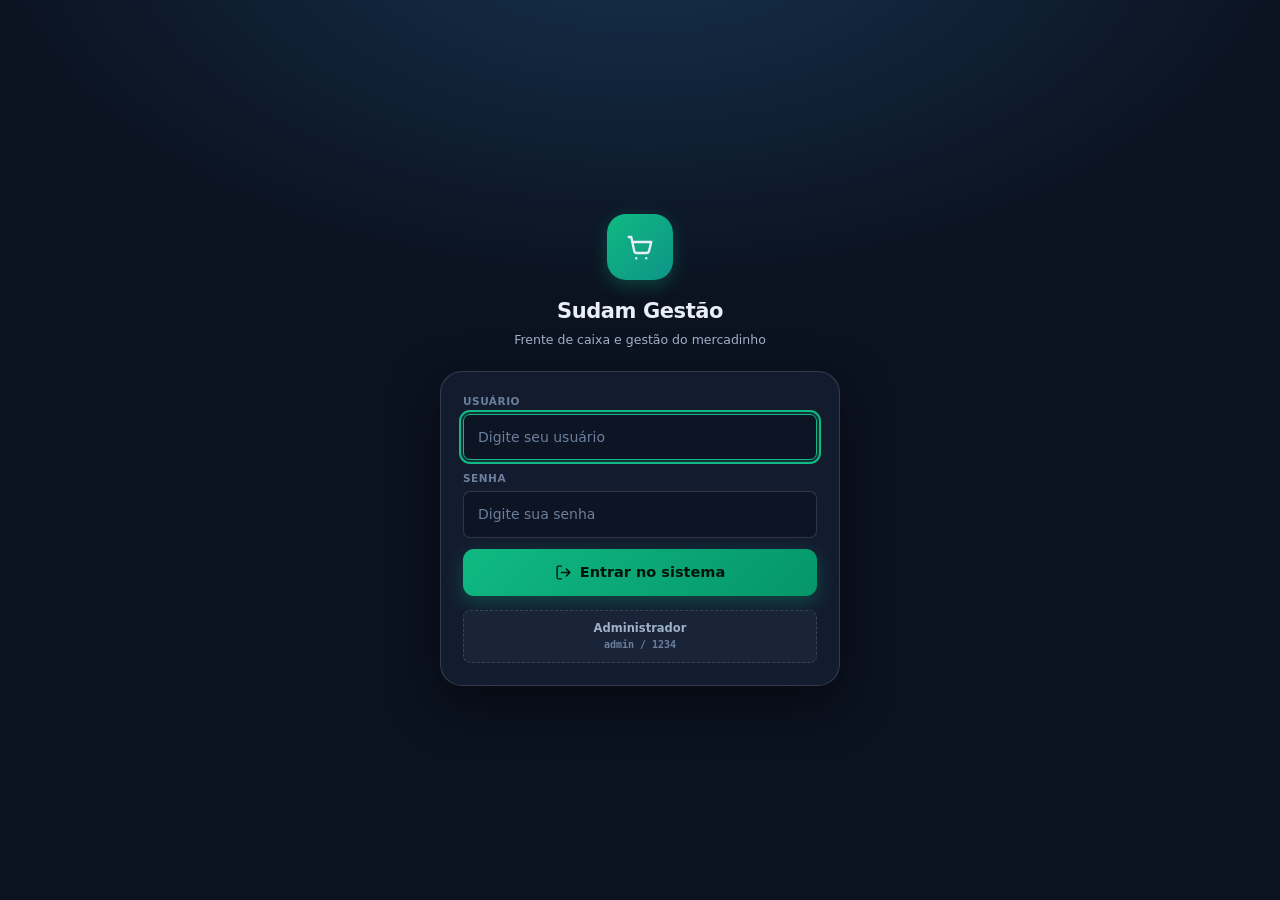
<file: index.html>
<!doctype html>
<html lang="pt-BR" data-theme="dark">
<head>
<meta charset="utf-8">
<meta name="viewport" content="width=device-width, initial-scale=1, viewport-fit=cover">
<meta name="theme-color" content="#0b1220">
<meta name="description" content="Sudam Gestão — sistema de frente de caixa e gestão para mercadinho. PDV, estoque, crediário, financeiro e relatórios.">
<title>Sudam Gestão · PDV</title>

<!-- Precisa ser o PRIMEIRO script da pagina: e o boot.js que fica ouvindo os
     erros dos scripts seguintes. Ele nasceu dentro deste arquivo e foi movido
     para js/boot.js porque a politica de seguranca do servidor manda
     `script-src 'self'`, sem 'unsafe-inline': um <script> escrito aqui dentro
     e bloqueado pelo navegador. Ver o comentario no topo de js/boot.js. -->
<script src="js/boot.js"></script>
<link rel="stylesheet" href="css/app.css">
<link rel="stylesheet" href="css/vertice.css">
<link rel="icon" href="data:image/svg+xml,%3Csvg xmlns='http://www.w3.org/2000/svg' viewBox='0 0 100 100'%3E%3Crect width='100' height='100' rx='22' fill='%2310b981'/%3E%3Ctext y='74' x='50' text-anchor='middle' font-size='58'%3E%F0%9F%9B%92%3C/text%3E%3C/svg%3E">
</head>
<body>

<!-- tela de login (preenchida por app.js). Nasce escondida: o overlay é opaco e
     cobre a tela toda, então o padrão tem que ser "fora da frente". app.js
     remove o .hidden via showLogin() quando não há sessão salva. -->
<div id="authScreen" class="auth hidden"></div>

<!-- shell do sistema (preenchido por app.js) -->
<div id="app" class="app"></div>

<input type="file" id="importFile" accept=".json,application/json" style="display:none">

<!-- dependências -->
<script src="js/api.js"></script>
<script src="js/store.js"></script>
<script src="js/qr.js"></script>
<script src="js/ui.js"></script>
<script src="js/pdv.js"></script>
<script src="js/app.js"></script>

</body>
</html>
</file>
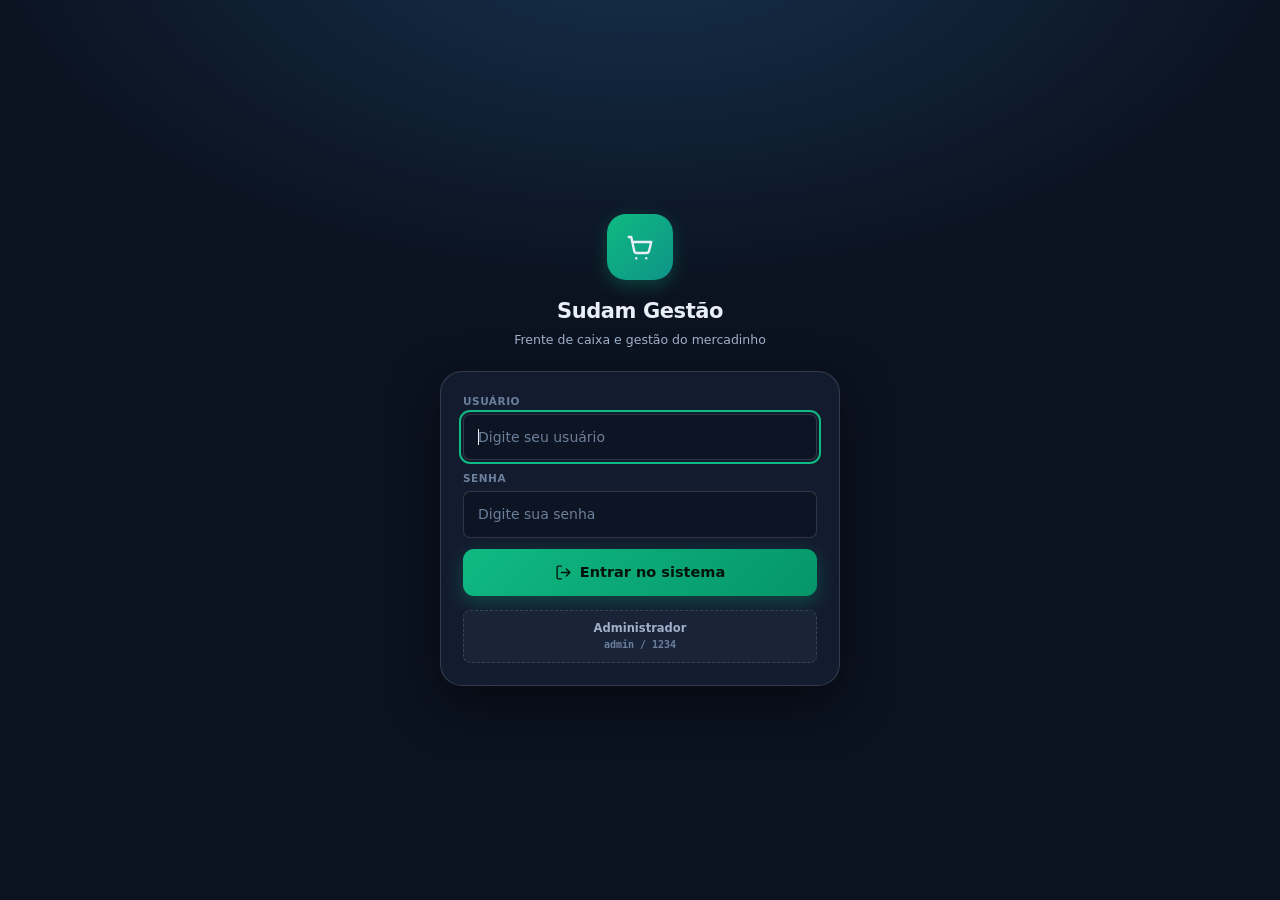
<file: clientes.html>
<!doctype html><html lang="pt-BR"><head><meta charset="utf-8"><meta name="viewport" content="width=device-width,initial-scale=1"><meta http-equiv="refresh" content="0;url=index.html#customers"><title>Sudam Gestao</title></head><body><p>Redirecionando para o <a href="index.html#customers">sistema integrado</a>...</p></body></html>
</file>
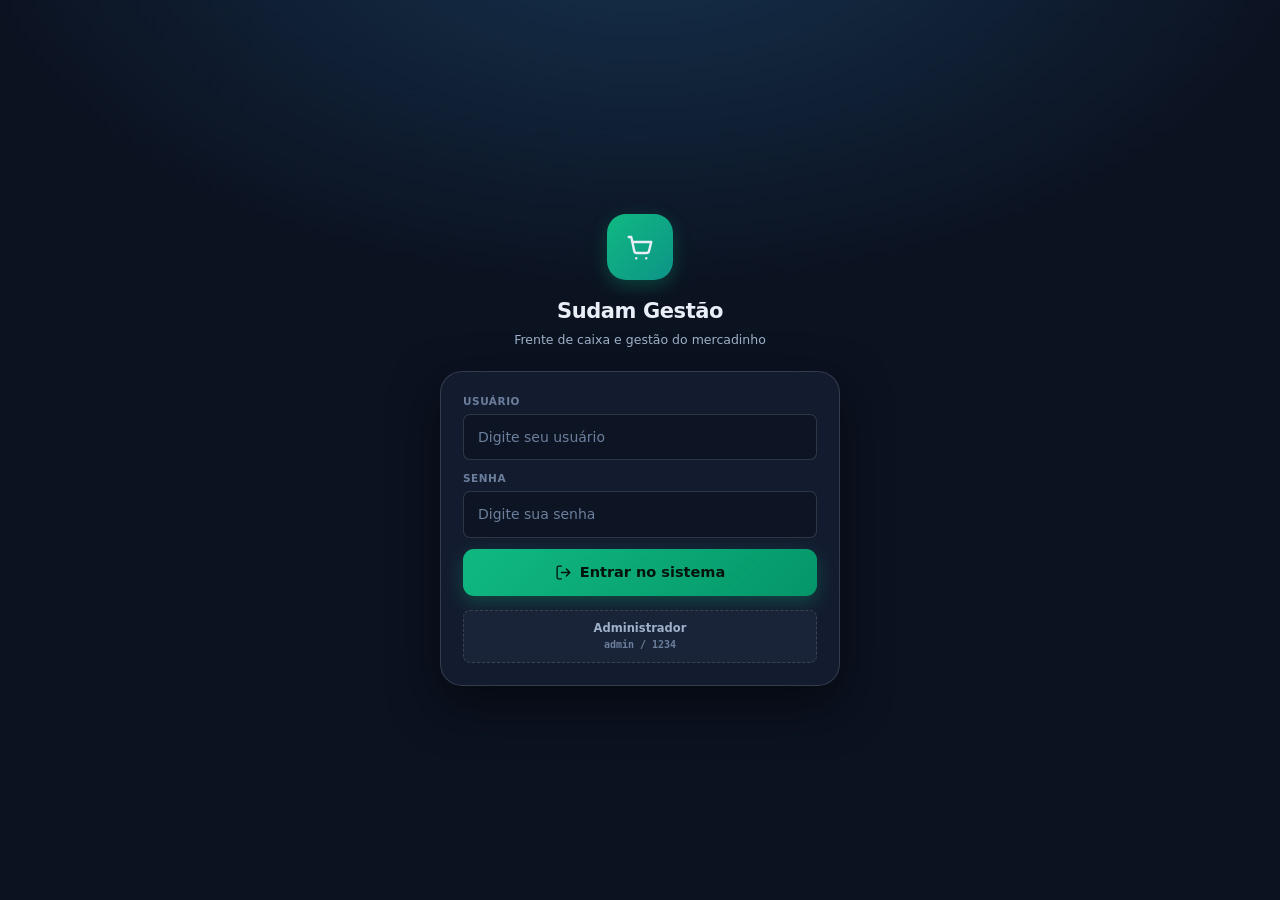
<file: pdv.html>
<!doctype html><html lang="pt-BR"><head><meta charset="utf-8"><meta name="viewport" content="width=device-width,initial-scale=1"><meta http-equiv="refresh" content="0;url=index.html#pdv"><title>Sudam Gestao</title></head><body><p>Redirecionando para o <a href="index.html#pdv">sistema integrado</a>...</p></body></html>
</file>
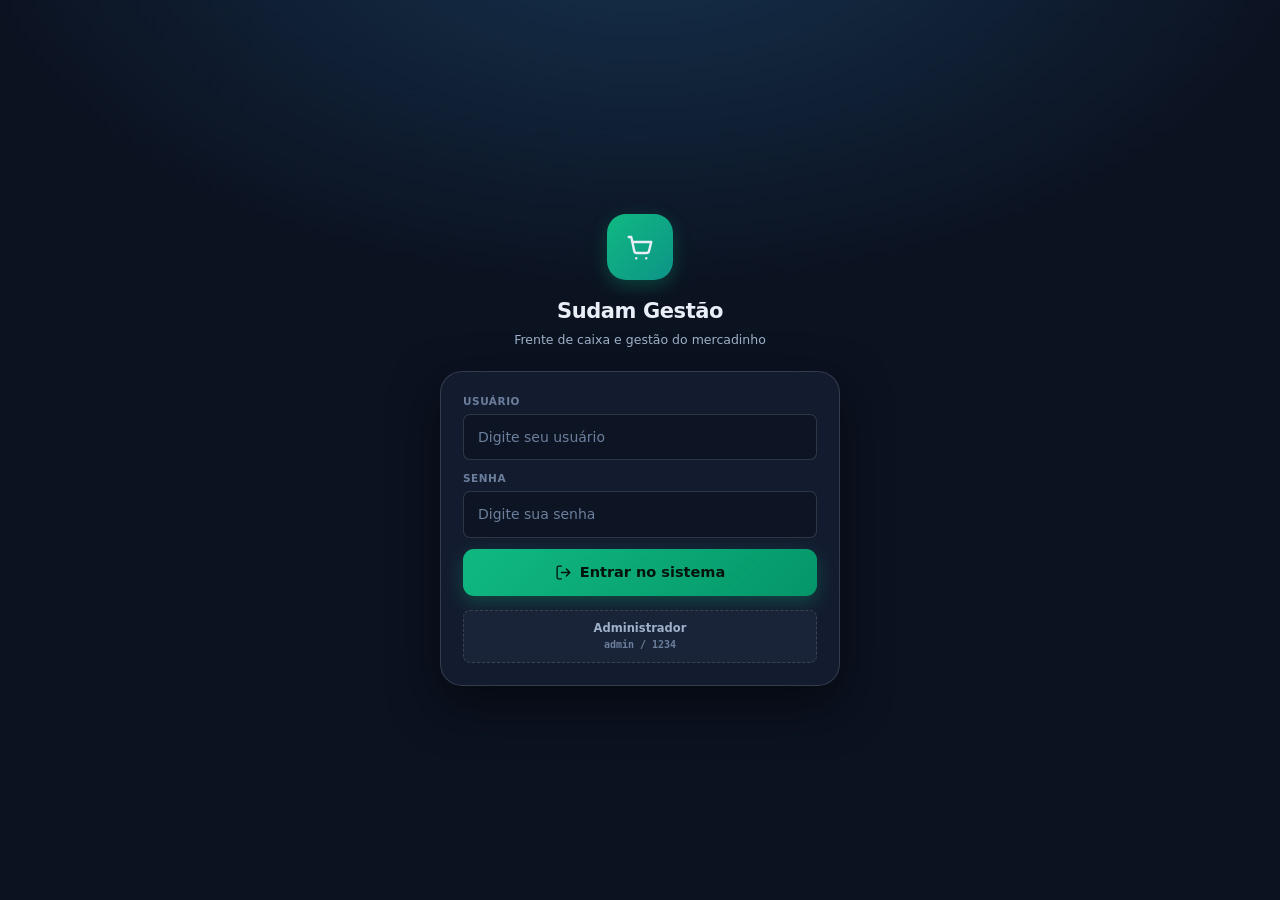
<file: relatorios.html>
<!doctype html><html lang="pt-BR"><head><meta charset="utf-8"><meta name="viewport" content="width=device-width,initial-scale=1"><meta http-equiv="refresh" content="0;url=index.html#reports"><title>Sudam Gestao</title></head><body><p>Redirecionando para o <a href="index.html#reports">sistema integrado</a>...</p></body></html>
</file>
<file: css/app.css>
/* ==========================================================================
   Sudam Gestão · PDV Pro — Design System
   Temas: dark (padrão) + light. Tokens em :root, tema claro via [data-theme].
   ========================================================================== */

/* ---------- 1. TOKENS ---------- */
:root {
  --bg:        #0b1220;
  --bg-2:      #0f1728;
  --surface:   #131c2f;
  --surface-2: #1a2438;
  --surface-3: #222d44;
  --input:     #0d1524;
  --line:      rgba(255,255,255,.08);
  --line-2:    rgba(255,255,255,.14);

  --text:      #e9eef7;
  --text-2:    #9fb0c9;
  --text-3:    #6b7f9c;

  --accent:    #10b981;
  --accent-2:  #059669;
  --accent-3:  #34d399;
  --accent-ink:#04140d;

  --blue:      #3b82f6;
  --purple:    #a855f7;
  --amber:     #f59e0b;
  --orange:    #fb923c;
  --red:       #ef4444;
  --rose:      #f43f5e;
  --teal:      #14b8a6;
  --cyan:      #06b6d4;

  --nav:       #0f1a2e;
  --nav-2:     #16243c;
  --nav-text:  #b8c6da;
  --nav-active:#1e3352;

  --ok-bg:     rgba(16,185,129,.14);
  --warn-bg:   rgba(245,158,11,.14);
  --err-bg:    rgba(239,68,68,.14);
  --info-bg:   rgba(59,130,246,.14);
  --purple-bg: rgba(168,85,247,.14);
  --teal-bg:   rgba(20,184,166,.14);

  --r-sm: 7px; --r: 11px; --r-lg: 16px; --r-xl: 22px;
  --sh-1: 0 1px 2px rgba(0,0,0,.3);
  --sh-2: 0 6px 20px rgba(0,0,0,.35);
  --sh-3: 0 18px 48px rgba(0,0,0,.5);
  --sh-accent: 0 6px 18px rgba(16,185,129,.28);

  --rail: 68px;
  --font: "Inter", "Segoe UI", system-ui, -apple-system, sans-serif;
  --mono: "JetBrains Mono", "Cascadia Code", Consolas, monospace;
  color-scheme: dark;
}

/* Tema claro em branco gelo: as superfícies não usam #fff puro. O branco
   absoluto estourava a tela e, sobre ele, as linhas de contorno (--line a
   10%) praticamente sumiam. Agora as superfícies são um branco levemente
   azulado e as bordas têm opacidade suficiente para desenhar as caixas. */
[data-theme="light"] {
  --bg:        #e3eaf3;
  --bg-2:      #dae3ee;
  --surface:   #f0f5fb;
  --surface-2: #e8eff7;
  --surface-3: #dee7f2;
  --input:     #f6fafe;
  --line:      rgba(15,32,58,.17);
  --line-2:    rgba(15,32,58,.31);

  --text:      #10192b;
  --text-2:    #566076;
  --text-3:    #8492a8;

  --accent-ink:#ffffff;

  --nav:       #101d33;
  --nav-2:     #17273f;
  --nav-text:  #b3c1d6;
  --nav-active:#223a5e;

  --ok-bg:     rgba(16,185,129,.12);
  --warn-bg:   rgba(245,158,11,.14);
  --err-bg:    rgba(239,68,68,.10);
  --info-bg:   rgba(59,130,246,.10);
  --purple-bg: rgba(168,85,247,.10);
  --teal-bg:   rgba(20,184,166,.10);

  --sh-1: 0 1px 2px rgba(16,32,58,.07);
  --sh-2: 0 6px 20px rgba(16,32,58,.09);
  --sh-3: 0 18px 48px rgba(16,32,58,.16);
  --sh-accent: 0 6px 18px rgba(5,150,105,.26);
  color-scheme: light;
}

/* ---------- 2. RESET / BASE ---------- */
* { box-sizing: border-box; }
html, body { height: 100%; }
body {
  margin: 0;
  overflow: hidden;
  background: var(--bg);
  color: var(--text);
  font: 14px/1.45 var(--font);
  -webkit-font-smoothing: antialiased;
  transition: background .18s, color .18s;
}
button, input, select, textarea { font: inherit; color: inherit; }
button { cursor: pointer; border: 0; background: none; }
input, select, textarea { outline: none; }
a { color: var(--accent); }
::-webkit-scrollbar { width: 10px; height: 10px; }
::-webkit-scrollbar-track { background: transparent; }
::-webkit-scrollbar-thumb { background: var(--line-2); border-radius: 20px; border: 3px solid transparent; background-clip: content-box; }
::-webkit-scrollbar-thumb:hover { background: var(--text-3); background-clip: content-box; }
:focus-visible { outline: 2px solid var(--accent); outline-offset: 2px; }
.num { font-variant-numeric: tabular-nums; }
.mono { font-family: var(--mono); }

/* ---------- 3. APP SHELL (cadeia flex) ---------- */
.app { display: flex; height: 100vh; height: 100dvh; min-height: 0; overflow: hidden; }
.work { flex: 1; min-width: 0; min-height: 0; display: flex; flex-direction: column; overflow: hidden; }

/* ---------- 4. RAIL (sidebar compacta) ---------- */
.rail {
  width: var(--rail); flex-shrink: 0;
  background: var(--nav);
  border-right: 1px solid var(--line);
  display: flex; flex-direction: column; align-items: center;
  padding: 12px 0; gap: 4px; z-index: 40;
}
.rail-logo {
  width: 42px; height: 42px; flex-shrink: 0;
  border-radius: 12px; display: grid; place-items: center;
  background: linear-gradient(135deg, var(--accent) 0%, #0d9488 100%);
  color: #fff; font-size: 21px; margin-bottom: 12px;
  box-shadow: var(--sh-accent);
}
.rail-sep { width: 30px; height: 1px; background: var(--line); margin: 8px 0; flex-shrink: 0; }
.rail-cap { font-size: 8px; letter-spacing: .1em; color: var(--text-3); font-weight: 800; margin: 2px 0 4px; }
.rail-nav { display: flex; flex-direction: column; gap: 3px; width: 100%; align-items: center; overflow-y: auto; flex: 1; min-height: 0; padding-bottom: 8px; }
.rail-btn {
  width: 52px; height: 46px; border-radius: var(--r);
  display: grid; place-items: center; gap: 1px;
  color: var(--nav-text); position: relative; flex-shrink: 0;
  transition: background .14s, color .14s;
}
.rail-btn svg { width: 19px; height: 19px; stroke-width: 1.9; }
.rail-btn em { font-style: normal; font-size: 8px; font-weight: 700; letter-spacing: .01em; }
.rail-btn:hover { background: var(--nav-2); color: #fff; }
.rail-btn.active { background: var(--nav-active); color: #fff; }
.rail-btn.active::before {
  content: ""; position: absolute; left: -8px; top: 50%; transform: translateY(-50%);
  width: 3px; height: 22px; border-radius: 0 3px 3px 0; background: var(--accent);
}
.rail-btn .dot { position: absolute; top: 6px; right: 9px; width: 7px; height: 7px; border-radius: 50%; background: var(--red); border: 1.5px solid var(--nav); }
.rail-foot { display: flex; flex-direction: column; gap: 4px; align-items: center; padding-top: 8px; border-top: 1px solid var(--line); width: 100%; flex-shrink: 0; }

/* ---------- 5. TOPBAR ---------- */
.topbar {
  height: 58px; flex-shrink: 0;
  display: flex; align-items: center; gap: 12px;
  padding: 0 16px; background: var(--surface);
  border-bottom: 1px solid var(--line); z-index: 30;
}
.topbar h1 { font-size: 16px; font-weight: 800; margin: 0; letter-spacing: -.01em; white-space: nowrap; }
.topbar .sub { font-size: 11px; color: var(--text-3); white-space: nowrap; }
.tb-sep { width: 1px; height: 26px; background: var(--line); flex-shrink: 0; }
.tb-right { margin-left: auto; display: flex; align-items: center; gap: 8px; }

.chip {
  display: inline-flex; align-items: center; gap: 6px;
  padding: 6px 11px; border-radius: 999px;
  background: var(--surface-2); border: 1px solid var(--line);
  font-size: 11.5px; font-weight: 700; white-space: nowrap;
}
.chip svg { width: 14px; height: 14px; }
.chip.ok    { background: var(--ok-bg);   color: var(--accent-3); border-color: rgba(16,185,129,.3); }
.chip.warn  { background: var(--warn-bg); color: var(--amber);    border-color: rgba(245,158,11,.3); }
.chip.err   { background: var(--err-bg);  color: var(--red);      border-color: rgba(239,68,68,.3); }
.chip.info  { background: var(--info-bg); color: var(--blue);     border-color: rgba(59,130,246,.3); }
.chip .pulse { width: 7px; height: 7px; border-radius: 50%; background: currentColor; animation: pulse 1.8s infinite; }
@keyframes pulse { 0%,100% { opacity: 1; } 50% { opacity: .3; } }

.clock { font-family: var(--mono); font-size: 13px; font-weight: 700; color: var(--text-2); letter-spacing: .02em; }

.user-pill {
  display: flex; align-items: center; gap: 8px; padding: 4px 11px 4px 4px;
  border-radius: 999px; background: var(--surface-2); border: 1px solid var(--line);
}
.avatar {
  width: 28px; height: 28px; border-radius: 50%; flex-shrink: 0;
  display: grid; place-items: center; font-size: 11px; font-weight: 800; color: #fff;
  background: linear-gradient(135deg, var(--accent) 0%, #0d9488 100%);
}
.user-pill b { font-size: 12px; font-weight: 700; }
.user-pill small { display: block; font-size: 9.5px; color: var(--text-3); line-height: 1; }

/* ---------- 6. BOTÕES ---------- */
.btn {
  display: inline-flex; align-items: center; justify-content: center; gap: 7px;
  padding: 8px 14px; border-radius: var(--r-sm);
  background: var(--surface-2); border: 1px solid var(--line-2);
  color: var(--text); font-size: 12.5px; font-weight: 700;
  white-space: nowrap; transition: all .14s; box-shadow: var(--sh-1);
}
.btn svg { width: 15px; height: 15px; flex-shrink: 0; }
.btn:hover { background: var(--surface-3); transform: translateY(-1px); }
.btn:active { transform: translateY(0); }
.btn:disabled { opacity: .42; cursor: not-allowed; transform: none; }
.btn.primary { background: linear-gradient(135deg, var(--accent) 0%, var(--accent-2) 100%); color: var(--accent-ink); border-color: transparent; box-shadow: var(--sh-accent); }
.btn.primary:hover { filter: brightness(1.08); }
.btn.blue   { background: linear-gradient(135deg, var(--blue) 0%, #2563eb 100%); color: #fff; border-color: transparent; }
.btn.danger { background: var(--err-bg); color: var(--red); border-color: rgba(239,68,68,.3); }
.btn.warn   { background: var(--warn-bg); color: var(--amber); border-color: rgba(245,158,11,.3); }
.btn.ghost  { background: transparent; border-color: var(--line); }
.btn.sm     { padding: 5px 10px; font-size: 11.5px; }
.btn.sm svg { width: 13px; height: 13px; }
.btn.lg     { padding: 12px 20px; font-size: 14px; }
.btn.block  { width: 100%; }
.btn.icon   { padding: 7px; }
.btn.icon svg { width: 16px; height: 16px; }
.btn-group { display: flex; gap: 4px; background: var(--surface-2); padding: 3px; border-radius: var(--r-sm); border: 1px solid var(--line); }
.btn-group button { padding: 6px 12px; border-radius: 5px; font-size: 12px; font-weight: 700; color: var(--text-2); }
.btn-group button.active { background: var(--surface); color: var(--text); box-shadow: var(--sh-1); }

/* ---------- 7. CAMPOS ---------- */
.field {
  width: 100%; padding: 9px 12px;
  background: var(--input); border: 1px solid var(--line-2);
  border-radius: var(--r-sm); color: var(--text); font-size: 13px;
  transition: border-color .14s, box-shadow .14s;
}
.field:focus { border-color: var(--accent); box-shadow: 0 0 0 3px rgba(16,185,129,.14); }
.field::placeholder { color: var(--text-3); }
select.field { cursor: pointer; appearance: none; background-image: url("data:image/svg+xml;utf8,<svg xmlns='http://www.w3.org/2000/svg' viewBox='0 0 24 24' fill='none' stroke='%236b7f9c' stroke-width='2.5' stroke-linecap='round'><path d='M6 9l6 6 6-6'/></svg>"); background-repeat: no-repeat; background-position: right 9px center; background-size: 15px; padding-right: 30px; }
textarea.field { resize: vertical; min-height: 62px; }
label.lbl { display: block; font-size: 10.5px; font-weight: 800; text-transform: uppercase; letter-spacing: .05em; color: var(--text-3); margin-bottom: 5px; }
.check { display: inline-flex; align-items: center; gap: 8px; cursor: pointer; font-size: 13px; font-weight: 600; }
.check input { width: 16px; height: 16px; accent-color: var(--accent); cursor: pointer; }
.toolbar { display: flex; gap: 8px; align-items: center; flex-wrap: wrap; margin-bottom: 12px; }
.toolbar .field { flex: 1; min-width: 160px; }
.search-wrap { position: relative; flex: 1; min-width: 200px; }
.search-wrap svg { position: absolute; left: 11px; top: 50%; transform: translateY(-50%); width: 15px; height: 15px; color: var(--text-3); pointer-events: none; }
.search-wrap .field { padding-left: 33px; }

/* ---------- TELA DE ERRO (renderCrash) ----------
   Antes uma exceção numa view deixava só o fundo escuro: o operador via
   "tela preta" sem nenhuma pista. Aqui o erro é mostrado com o motivo. */
.crash-box {
  max-width: 560px; margin: 8vh auto 0; padding: 30px 32px 26px;
  background: var(--surface); border: 1px solid var(--line);
  border-left: 3px solid var(--red);
  border-radius: 14px; text-align: center;
}
.crash-icon {
  width: 52px; height: 52px; margin: 0 auto 14px; border-radius: 50%;
  display: grid; place-items: center;
  background: color-mix(in srgb, var(--red) 14%, transparent);
  color: var(--red);
}
.crash-box h2 { margin: 0 0 8px; font-size: 17px; font-weight: 700; }
.crash-box p { margin: 0 0 16px; color: var(--text-2); font-size: 13px; line-height: 1.55; }
.crash-detail {
  margin: 0 0 18px; padding: 11px 13px; text-align: left;
  background: var(--bg); border: 1px solid var(--line); border-radius: 8px;
  font-family: ui-monospace, 'Cascadia Code', Consolas, monospace;
  font-size: 12px; color: var(--red); white-space: pre-wrap;
  word-break: break-word; max-height: 140px; overflow-y: auto;
}
.crash-actions { display: flex; gap: 10px; justify-content: center; }
.crash-actions .btn { min-width: 150px; }
.boot-error {
  width: min(560px, calc(100% - 32px)); margin: auto; padding: 28px;
  background: var(--surface); border: 1px solid var(--line-2);
  border-left: 3px solid var(--red); border-radius: var(--r-lg);
  box-shadow: var(--sh-3);
}
.boot-error h1 { margin: 0 0 10px; font-size: 19px; }
.boot-error p { color: var(--text-2); line-height: 1.55; }
.boot-error pre {
  max-height: 140px; overflow: auto; padding: 10px; border-radius: var(--r-sm);
  background: var(--bg); color: var(--red); white-space: pre-wrap; word-break: break-word;
}

/* ---------- 8. ESTRUTURA DE PÁGINA ---------- */
.content { flex: 1; min-height: 0; overflow-y: auto; padding: 18px 20px 26px; }
/* No PDV o conteúdo vira um flex column: o grid de 3 colunas cresce e a barra
   de atalhos fica fixa embaixo (sem padding — o grid já tem o seu). */
body.vertice .content { padding: 0; overflow: hidden; display: flex; flex-direction: column; }
.page-head { display: flex; justify-content: space-between; align-items: flex-start; gap: 14px; margin-bottom: 16px; flex-wrap: wrap; }
.page-head h1 { font-size: 22px; font-weight: 800; margin: 0 0 3px; letter-spacing: -.02em; }
.page-head p { margin: 0; color: var(--text-2); font-size: 13px; max-width: 68ch; }
.page-head .actions { display: flex; gap: 7px; flex-wrap: wrap; }

.grid { display: grid; gap: 13px; }
.grid.kpis { grid-template-columns: repeat(auto-fit, minmax(215px, 1fr)); margin-bottom: 15px; }
.grid.two   { grid-template-columns: repeat(auto-fit, minmax(340px, 1fr)); }
.grid.three { grid-template-columns: repeat(auto-fit, minmax(270px, 1fr)); }

.card {
  background: var(--surface); border: 1px solid var(--line);
  border-radius: var(--r-lg); padding: 15px 16px;
  box-shadow: var(--sh-1); min-width: 0;
}
.card.pad-0 { padding: 0; overflow: hidden; }
.card-head { display: flex; align-items: center; justify-content: space-between; gap: 10px; margin-bottom: 13px; flex-wrap: wrap; }
.card-head h2 { font-size: 14px; font-weight: 800; margin: 0; display: flex; align-items: center; gap: 8px; }
.card-head h2 svg { width: 16px; height: 16px; color: var(--accent); }
.card-head .sub { font-size: 11px; color: var(--text-3); font-weight: 600; }

/* ---------- 9. KPIs ---------- */
.kpi { position: relative; overflow: hidden; }
.kpi-label { font-size: 10.5px; font-weight: 800; text-transform: uppercase; letter-spacing: .06em; color: var(--text-3); display: flex; align-items: center; gap: 6px; }
.kpi-label i { width: 7px; height: 7px; border-radius: 50%; background: var(--accent); flex-shrink: 0; }
.kpi-value { font-size: 26px; font-weight: 800; margin: 6px 0 2px; letter-spacing: -.025em; line-height: 1.1; }
.kpi-foot { font-size: 11px; color: var(--text-3); }
.kpi-foot b { color: var(--text-2); }
.kpi.accent  .kpi-value { color: var(--accent-3); }
.kpi.blue    .kpi-value { color: var(--blue); }
.kpi.amber   .kpi-value { color: var(--amber); }
.kpi.purple  .kpi-value { color: var(--purple); }
.kpi.red     .kpi-value { color: var(--red); }
.kpi.teal    .kpi-value { color: var(--teal); }
.kpi .spark { position: absolute; right: 0; bottom: 0; opacity: .16; pointer-events: none; }

/* ---------- 10. TABELAS ---------- */
.table-wrap { overflow-x: auto; border-radius: var(--r); border: 1px solid var(--line); }
table { width: 100%; border-collapse: collapse; font-size: 12.5px; }
thead th {
  text-align: left; padding: 9px 11px; font-size: 10px; font-weight: 800;
  text-transform: uppercase; letter-spacing: .05em; color: var(--text-3);
  background: var(--surface-2); border-bottom: 1px solid var(--line);
  white-space: nowrap; position: sticky; top: 0; z-index: 2;
}
tbody td { padding: 9px 11px; border-bottom: 1px solid var(--line); vertical-align: middle; }
tbody tr:last-child td { border-bottom: 0; }
tbody tr { transition: background .1s; }
tbody tr:hover { background: var(--surface-2); }
tbody tr.clickable { cursor: pointer; }
td.right, th.right { text-align: right; }
td.center, th.center { text-align: center; }
td b { font-weight: 700; }
tfoot td { padding: 10px 11px; background: var(--surface-2); font-weight: 800; border-top: 1px solid var(--line-2); }
.empty { padding: 34px 18px; text-align: center; color: var(--text-3); font-size: 13px; }
.empty .ico { font-size: 34px; display: block; margin-bottom: 9px; opacity: .5; }
.empty b { display: block; color: var(--text-2); margin-bottom: 3px; font-size: 14px; }

/* ---------- 11. BADGES / PILLS ---------- */
.badge {
  display: inline-flex; align-items: center; gap: 4px;
  padding: 3px 8px; border-radius: 6px;
  font-size: 10.5px; font-weight: 800; white-space: nowrap;
  background: var(--surface-2); color: var(--text-2); border: 1px solid var(--line);
}
.badge.green  { background: var(--ok-bg);     color: var(--accent-3); border-color: rgba(16,185,129,.28); }
.badge.amber  { background: var(--warn-bg);   color: var(--amber);    border-color: rgba(245,158,11,.28); }
.badge.red    { background: var(--err-bg);    color: var(--red);      border-color: rgba(239,68,68,.28); }
.badge.blue   { background: var(--info-bg);   color: var(--blue);     border-color: rgba(59,130,246,.28); }
.badge.purple { background: var(--purple-bg); color: var(--purple);   border-color: rgba(168,85,247,.28); }
.badge.teal   { background: var(--teal-bg);   color: var(--teal);     border-color: rgba(20,184,166,.28); }
.badge.gray   { background: var(--surface-2); color: var(--text-3); }
.dot-c { width: 7px; height: 7px; border-radius: 50%; background: currentColor; flex-shrink: 0; }

/* ---------- 12. PDV — FRENTE DE CAIXA ---------- */
.pdv { display: flex; height: 100%; min-height: 0; overflow: hidden; }

/* coluna esquerda: catálogo */
.pdv-left { flex: 1; min-width: 0; min-height: 0; display: flex; flex-direction: column; overflow: hidden; }
.pdv-scan { padding: 12px 16px; flex-shrink: 0; border-bottom: 1px solid var(--line); background: var(--surface); }
.scan-box { position: relative; display: flex; gap: 8px; align-items: center; }
.scan-box > svg { position: absolute; left: 14px; top: 50%; transform: translateY(-50%); width: 20px; height: 20px; color: var(--accent); pointer-events: none; }
.scan-box input {
  width: 100%; padding: 15px 14px 15px 44px;
  background: var(--input); border: 2px solid var(--accent);
  border-radius: var(--r); color: var(--text);
  font-size: 16px; font-weight: 700; letter-spacing: .01em;
  box-shadow: 0 0 0 4px rgba(16,185,129,.10);
}
.scan-box input::placeholder { color: var(--text-3); font-weight: 600; }
.scan-box input:focus { box-shadow: 0 0 0 5px rgba(16,185,129,.2); }
.scan-hint { display: flex; gap: 8px; flex-wrap: wrap; margin-top: 9px; font-size: 10.5px; color: var(--text-3); align-items: center; }
.kbd {
  display: inline-block; padding: 1px 6px; border-radius: 4px;
  background: var(--surface-3); border: 1px solid var(--line-2);
  font-family: var(--mono); font-size: 10px; font-weight: 700; color: var(--text-2);
}
.cat-bar { display: flex; gap: 6px; padding: 10px 16px; overflow-x: auto; flex-shrink: 0; border-bottom: 1px solid var(--line); background: var(--surface); scrollbar-width: thin; }
.cat-btn {
  padding: 7px 14px; border-radius: 999px; white-space: nowrap;
  background: var(--surface-2); border: 1px solid var(--line);
  font-size: 12px; font-weight: 700; color: var(--text-2); transition: all .14s; flex-shrink: 0;
}
.cat-btn:hover { background: var(--surface-3); color: var(--text); }
.cat-btn.active { background: var(--accent); color: var(--accent-ink); border-color: var(--accent); box-shadow: var(--sh-accent); }
.pdv-grid {
  flex: 1; min-height: 0; overflow-y: auto; padding: 14px 16px;
  display: grid; gap: 10px; align-content: start;
  grid-template-columns: repeat(auto-fill, minmax(146px, 1fr));
}
.prod {
  background: var(--surface); border: 1px solid var(--line);
  border-radius: var(--r); padding: 9px; text-align: left;
  display: flex; flex-direction: column; gap: 5px; min-height: 128px;
  transition: all .13s; position: relative; overflow: hidden;
}
.prod:hover:not(:disabled) { border-color: var(--accent); transform: translateY(-2px); box-shadow: var(--sh-2); }
.prod:disabled { opacity: .45; cursor: not-allowed; }
.prod-img {
  height: 56px; border-radius: var(--r-sm); flex-shrink: 0;
  display: grid; place-items: center; font-size: 30px;
  background: linear-gradient(135deg, var(--surface-2), var(--surface-3));
}
.prod-name { font-size: 11.5px; font-weight: 700; line-height: 1.25; display: -webkit-box; -webkit-line-clamp: 2; -webkit-box-orient: vertical; overflow: hidden; flex: 1; }
.prod-foot { display: flex; align-items: flex-end; justify-content: space-between; gap: 5px; }
.prod-price { font-size: 14px; font-weight: 800; color: var(--accent-3); letter-spacing: -.02em; }
.prod-stock { font-size: 9.5px; font-weight: 700; color: var(--text-3); }
.prod-tag { position: absolute; top: 6px; right: 6px; padding: 2px 6px; border-radius: 5px; font-size: 8.5px; font-weight: 800; }
.prod-tag.low  { background: var(--warn-bg); color: var(--amber); }
.prod-tag.out  { background: var(--err-bg);  color: var(--red); }
.prod-tag.promo{ background: var(--purple-bg); color: var(--purple); }
.prod-tag.kg   { background: var(--teal-bg);  color: var(--teal); }

/* coluna direita: carrinho + pagamento */
.pdv-right {
  width: 400px; flex-shrink: 0; min-height: 0;
  display: flex; flex-direction: column; overflow: hidden;
  background: var(--surface); border-left: 1px solid var(--line);
}
.pdv-rhead { padding: 11px 14px; border-bottom: 1px solid var(--line); flex-shrink: 0; }
.pdv-rhead-top { display: flex; align-items: center; justify-content: space-between; gap: 8px; margin-bottom: 9px; }
.pdv-rhead h2 { font-size: 13px; font-weight: 800; margin: 0; display: flex; align-items: center; gap: 7px; }
.pdv-rhead h2 svg { width: 16px; height: 16px; color: var(--accent); }
.cart-list { flex: 1; min-height: 0; overflow-y: auto; padding: 8px 10px; }
.cart-line {
  display: grid; grid-template-columns: 1fr auto; gap: 4px 8px;
  padding: 8px 9px; border-radius: var(--r-sm); margin-bottom: 5px;
  background: var(--surface-2); border: 1px solid transparent; transition: all .12s;
}
.cart-line:hover { border-color: var(--line-2); }
.cart-line.flagged { border-color: rgba(245,158,11,.5); background: var(--warn-bg); }
.cl-name { font-size: 12px; font-weight: 700; line-height: 1.25; }
.cl-sub  { font-size: 10px; color: var(--text-3); }
.cl-total{ font-size: 13px; font-weight: 800; text-align: right; white-space: nowrap; letter-spacing: -.01em; }
.cl-ctl  { grid-column: 1 / -1; display: flex; align-items: center; gap: 5px; margin-top: 3px; }
.qty-box { display: flex; align-items: center; gap: 1px; background: var(--input); border-radius: 6px; border: 1px solid var(--line); overflow: hidden; }
.qty-box button { width: 25px; height: 24px; display: grid; place-items: center; color: var(--text-2); font-size: 15px; font-weight: 700; }
.qty-box button:hover { background: var(--surface-3); color: var(--accent); }
.qty-box input {
  width: 42px; height: 24px; text-align: center; background: none; border: 0;
  font-size: 12px; font-weight: 800; color: var(--text);
  -moz-appearance: textfield;
}
.qty-box input::-webkit-outer-spin-button, .qty-box input::-webkit-inner-spin-button { -webkit-appearance: none; margin: 0; }
.cl-spacer { flex: 1; }
.mini-btn { width: 24px; height: 24px; border-radius: 6px; display: grid; place-items: center; color: var(--text-3); }
.mini-btn svg { width: 13px; height: 13px; }
.mini-btn:hover { background: var(--surface-3); color: var(--text); }
.mini-btn.danger:hover { background: var(--err-bg); color: var(--red); }

.pdv-rfoot { flex-shrink: 0; border-top: 1px solid var(--line); background: var(--surface-2); }
.totals { padding: 10px 14px 8px; }
.tline { display: flex; justify-content: space-between; align-items: center; padding: 3px 0; font-size: 12px; color: var(--text-2); }
.tline b { color: var(--text); font-weight: 700; }
.tline.discount b { color: var(--red); }
.tline.grand {
  margin-top: 6px; padding-top: 9px; border-top: 1px dashed var(--line-2);
  font-size: 15px; font-weight: 800; color: var(--text);
}
.tline.grand b { font-size: 27px; font-weight: 800; color: var(--accent-3); letter-spacing: -.03em; }
.disc-row { display: flex; gap: 6px; padding: 0 14px 8px; align-items: center; }
.disc-row .field { padding: 6px 10px; font-size: 12px; font-weight: 700; }

.pay-zone { padding: 10px 14px 12px; border-top: 1px solid var(--line); }
.pay-label { font-size: 10px; font-weight: 800; text-transform: uppercase; letter-spacing: .06em; color: var(--text-3); margin-bottom: 7px; }
.pay-methods { display: grid; grid-template-columns: repeat(3, 1fr); gap: 6px; }
.pay-methods.cols-2 { grid-template-columns: repeat(2, 1fr); }
.pay-m {
  padding: 10px 6px; border-radius: var(--r-sm);
  background: var(--surface); border: 1.5px solid var(--line-2);
  display: flex; flex-direction: column; align-items: center; gap: 3px;
  font-size: 11.5px; font-weight: 700; color: var(--text-2); transition: all .13s;
}
.pay-m svg { width: 17px; height: 17px; }
.pay-m:hover { border-color: var(--accent); color: var(--text); }
.pay-m.active { background: var(--ok-bg); border-color: var(--accent); color: var(--accent-3); }
.pay-m.active.cash { background: var(--warn-bg); border-color: var(--amber); color: var(--amber); }
.pay-m.active.card { background: var(--info-bg); border-color: var(--blue); color: var(--blue); }
.pay-m.active.credit { background: var(--purple-bg); border-color: var(--purple); color: var(--purple); }
.quick-cash { display: grid; grid-template-columns: repeat(5, 1fr); gap: 5px; margin-top: 7px; }
.quick-cash button { padding: 7px 3px; border-radius: 6px; background: var(--surface); border: 1px solid var(--line); font-size: 11px; font-weight: 800; color: var(--text-2); }
.quick-cash button:hover { background: var(--surface-3); color: var(--accent-3); border-color: var(--accent); }
.pay-amount-row { display: flex; gap: 6px; margin-top: 8px; align-items: stretch; }
.pay-amount-row .field { padding: 11px 12px; font-size: 17px; font-weight: 800; text-align: right; }
.change-box {
  display: flex; justify-content: space-between; align-items: center;
  margin-top: 7px; padding: 9px 12px; border-radius: var(--r-sm);
  background: var(--input); border: 1px dashed var(--line-2);
}
.change-box span { font-size: 11px; font-weight: 700; color: var(--text-3); text-transform: uppercase; letter-spacing: .04em; }
.change-box b { font-size: 21px; font-weight: 800; color: var(--text-3); letter-spacing: -.02em; }
.change-box.ready { background: var(--ok-bg); border-color: var(--accent); }
.change-box.ready b { color: var(--accent-3); }
.pay-parts { margin-top: 7px; display: flex; flex-direction: column; gap: 4px; }
.pay-part { display: flex; align-items: center; justify-content: space-between; gap: 8px; padding: 6px 9px; border-radius: 6px; background: var(--surface); border: 1px solid var(--line); font-size: 11.5px; }
.pay-part b { font-weight: 800; }
.btn-checkout {
  width: 100%; margin-top: 9px; padding: 15px;
  border-radius: var(--r); font-size: 16px; font-weight: 800;
  background: linear-gradient(135deg, var(--accent) 0%, var(--accent-2) 100%);
  color: var(--accent-ink); box-shadow: var(--sh-accent);
  display: flex; align-items: center; justify-content: center; gap: 9px;
  transition: all .14s;
}
.btn-checkout:hover:not(:disabled) { filter: brightness(1.08); transform: translateY(-1px); }
.btn-checkout:disabled { opacity: .4; cursor: not-allowed; box-shadow: none; }
.btn-checkout svg { width: 19px; height: 19px; }
.pdv-quick { display: flex; gap: 5px; padding: 0 14px 11px; flex-wrap: wrap; }

/* rodapé de atalhos */
.hotbar {
  height: 32px; flex-shrink: 0; display: flex; align-items: center; gap: 12px;
  padding: 0 14px; background: var(--nav); border-top: 1px solid var(--line);
  overflow-x: auto; scrollbar-width: none;
}
.hotbar::-webkit-scrollbar { display: none; }
.hotbar span { font-size: 10px; color: var(--nav-text); white-space: nowrap; display: flex; align-items: center; gap: 4px; }
.hotbar b { color: #fff; font-family: var(--mono); font-size: 9.5px; font-weight: 700; }
.hotbar .mode-tag { margin-left: auto; color: var(--accent-3); font-weight: 800; }

/* ---------- 13. MODAIS ---------- */
.overlay {
  position: fixed; inset: 0; z-index: 200;
  background: rgba(2,6,16,.7); backdrop-filter: blur(5px);
  display: flex; align-items: center; justify-content: center; padding: 20px;
  opacity: 0; pointer-events: none; transition: opacity .16s;
}
.overlay.show { opacity: 1; pointer-events: auto; }
.modal {
  background: var(--surface); border: 1px solid var(--line-2);
  border-radius: var(--r-xl); box-shadow: var(--sh-3);
  width: 100%; max-width: 520px; max-height: 88vh;
  display: flex; flex-direction: column; overflow: hidden;
  transform: translateY(12px) scale(.985); transition: transform .18s;
}
.overlay.show .modal { transform: none; }
.modal.w-md { max-width: 680px; }
.modal.w-lg { max-width: 880px; }
.modal.w-xl { max-width: 1140px; }
.modal-head {
  padding: 15px 18px; border-bottom: 1px solid var(--line); flex-shrink: 0;
  display: flex; align-items: center; justify-content: space-between; gap: 12px;
}
.modal-head h2 { font-size: 15px; font-weight: 800; margin: 0; display: flex; align-items: center; gap: 9px; }
.modal-head h2 svg { width: 17px; height: 17px; color: var(--accent); }
.modal-head p { margin: 3px 0 0; font-size: 11.5px; color: var(--text-3); }
.modal-body { padding: 17px 18px; overflow-y: auto; flex: 1; min-height: 0; }
.modal-foot {
  padding: 13px 18px; border-top: 1px solid var(--line); flex-shrink: 0;
  display: flex; justify-content: flex-end; gap: 8px; background: var(--surface-2);
}
.modal-foot .left { margin-right: auto; }
.form-grid { display: grid; grid-template-columns: repeat(2, 1fr); gap: 13px; }
.form-grid .full { grid-column: 1 / -1; }
.form-grid.three { grid-template-columns: repeat(3, 1fr); }
.modal-tabs { display: flex; gap: 3px; padding: 0 18px; border-bottom: 1px solid var(--line); overflow-x: auto; flex-shrink: 0; scrollbar-width: none; }
.modal-tabs::-webkit-scrollbar { display: none; }
.mtab {
  padding: 10px 13px; font-size: 12.5px; font-weight: 700; color: var(--text-3);
  border-bottom: 2px solid transparent; white-space: nowrap; transition: all .13s;
  display: flex; align-items: center; gap: 6px;
}
.mtab svg { width: 15px; height: 15px; }
.mtab:hover { color: var(--text); }
.mtab.active { color: var(--accent-3); border-bottom-color: var(--accent); }
.mpane { display: none; }
.mpane.active { display: block; }
.modal-note { font-size: 11px; color: var(--text-3); margin-top: 10px; padding: 9px 11px; border-radius: var(--r-sm); background: var(--info-bg); border: 1px solid rgba(59,130,246,.2); line-height: 1.45; }
.modal-note.warn { background: var(--warn-bg); border-color: rgba(245,158,11,.25); }
.modal-note.ok   { background: var(--ok-bg);   border-color: rgba(16,185,129,.25); }
.modal-note.err  { background: var(--err-bg);  border-color: rgba(239,68,68,.25); }

/* ---------- 14. LOGIN ---------- */
.auth {
  position: fixed; inset: 0; z-index: 900;
  background: radial-gradient(1100px 620px at 50% -10%, #16324e 0%, var(--bg) 62%);
  display: flex; align-items: center; justify-content: center; padding: 20px; overflow-y: auto;
}
.auth.hidden { display: none; }
.auth-box { width: 100%; max-width: 400px; }
.auth-logo { width: 66px; height: 66px; border-radius: 19px; margin: 0 auto 16px; display: grid; place-items: center; font-size: 32px; background: linear-gradient(135deg, var(--accent) 0%, #0d9488 100%); box-shadow: var(--sh-accent); }
.auth h2 { font-size: 21px; font-weight: 800; margin: 0 0 4px; text-align: center; letter-spacing: -.02em; }
.auth .sub { font-size: 12.5px; color: var(--text-2); text-align: center; margin: 0 0 22px; }
.auth-card { background: var(--surface); border: 1px solid var(--line-2); border-radius: var(--r-xl); padding: 22px; box-shadow: var(--sh-3); }
.auth .field { padding: 12px 14px; font-size: 14px; margin-bottom: 11px; }
.auth-btn { width: 100%; padding: 13px; border-radius: var(--r); background: linear-gradient(135deg, var(--accent) 0%, var(--accent-2) 100%); color: var(--accent-ink); font-size: 14.5px; font-weight: 800; display: flex; align-items: center; justify-content: center; gap: 8px; box-shadow: var(--sh-accent); }
.auth-btn:hover { filter: brightness(1.08); }
.auth-err { display: none; padding: 9px 12px; border-radius: var(--r-sm); background: var(--err-bg); color: var(--red); font-size: 12px; font-weight: 700; margin-bottom: 11px; border: 1px solid rgba(239,68,68,.25); }
.auth-err.show { display: block; }
.auth-qk { display: grid; grid-template-columns: 1fr; gap: 8px; margin-top: 14px; }
.auth-qk button { padding: 9px; border-radius: var(--r-sm); background: var(--surface-2); border: 1px dashed var(--line-2); font-size: 11.5px; font-weight: 700; color: var(--text-2); }
.auth-qk button:hover { border-color: var(--accent); color: var(--accent-3); }
.auth-qk small { display: block; font-family: var(--mono); font-size: 10px; color: var(--text-3); margin-top: 2px; }

/* ---------- 15. TOAST ---------- */
.toast-wrap { position: fixed; bottom: 18px; right: 18px; z-index: 800; display: flex; flex-direction: column; gap: 8px; align-items: flex-end; pointer-events: none; }
.toast {
  display: flex; align-items: center; gap: 10px;
  padding: 11px 15px; border-radius: var(--r);
  background: var(--surface); border: 1px solid var(--line-2);
  box-shadow: var(--sh-3); font-size: 12.5px; font-weight: 700;
  max-width: 400px; animation: tin .22s cubic-bezier(.2,.9,.3,1.2);
}
.toast svg { width: 17px; height: 17px; flex-shrink: 0; }
.toast.ok   { border-left: 3px solid var(--accent); }
.toast.ok svg { color: var(--accent); }
.toast.err  { border-left: 3px solid var(--red); }
.toast.err svg { color: var(--red); }
.toast.warn { border-left: 3px solid var(--amber); }
.toast.warn svg { color: var(--amber); }
.toast.info { border-left: 3px solid var(--blue); }
.toast.info svg { color: var(--blue); }
.toast.out { animation: tout .18s forwards; }
@keyframes tin  { from { opacity: 0; transform: translateX(30px) scale(.96); } }
@keyframes tout { to  { opacity: 0; transform: translateX(30px) scale(.96); } }

/* ---------- 16. CONFIRM ---------- */
.confirm-box { max-width: 400px; }
.confirm-icon { width: 46px; height: 46px; border-radius: 13px; display: grid; place-items: center; margin-bottom: 13px; }
.confirm-icon svg { width: 23px; height: 23px; }
.confirm-icon.danger { background: var(--err-bg); color: var(--red); }
.confirm-icon.warn   { background: var(--warn-bg); color: var(--amber); }
.confirm-icon.info   { background: var(--info-bg); color: var(--blue); }
.confirm-box p { margin: 0 0 9px; font-size: 13px; color: var(--text-2); line-height: 1.5; }
.confirm-box p strong { color: var(--text); }

/* ---------- 17. GRÁFICOS ---------- */
.chart { width: 100%; position: relative; }
.chart svg { display: block; width: 100%; overflow: visible; }
.chart .bar { transition: opacity .12s; }
.chart .bar:hover { opacity: .75; }
.legend { display: flex; flex-wrap: wrap; gap: 9px; margin-top: 11px; }
.legend span { display: flex; align-items: center; gap: 5px; font-size: 11px; color: var(--text-2); font-weight: 600; }
.legend i { width: 9px; height: 9px; border-radius: 3px; }
.bar-list { display: flex; flex-direction: column; gap: 8px; }
.bar-row { display: grid; grid-template-columns: minmax(80px, 1.1fr) 1fr auto; gap: 9px; align-items: center; font-size: 12px; }
.bar-row .nm { overflow: hidden; text-overflow: ellipsis; white-space: nowrap; font-weight: 600; }
.bar-track { height: 8px; border-radius: 5px; background: var(--surface-2); overflow: hidden; }
.bar-fill { height: 100%; border-radius: 5px; transition: width .4s cubic-bezier(.2,.8,.2,1); }
.bar-row .vl { font-weight: 800; white-space: nowrap; font-size: 11.5px; }

/* ---------- 18. MISC ---------- */
.row { display: flex; gap: 8px; align-items: center; flex-wrap: wrap; }
.row.tight { gap: 5px; }
.push { margin-left: auto; }
.mt-0 { margin-top: 0; } .mt-1 { margin-top: 8px; } .mt-2 { margin-top: 15px; } .mt-3 { margin-top: 22px; }
.mb-1 { margin-bottom: 8px; } .mb-2 { margin-bottom: 15px; }
.muted { color: var(--text-3); }
.small { font-size: 11.5px; }
.tiny  { font-size: 10.5px; }
.center { text-align: center; }
.right  { text-align: right; }
.nowrap { white-space: nowrap; }
.hide { display: none !important; }
.divider { height: 1px; background: var(--line); margin: 15px 0; }
.stat-mini { display: flex; justify-content: space-between; padding: 6px 0; border-bottom: 1px dashed var(--line); font-size: 12px; }
.stat-mini:last-child { border-bottom: 0; }
.stat-mini span { color: var(--text-3); }
.stat-mini b { font-weight: 700; }
.stat-mini.total { border-top: 1px solid var(--line-2); border-bottom: 0; margin-top: 5px; padding-top: 9px; font-size: 14px; }
.list-plain { display: flex; flex-direction: column; gap: 7px; }
.list-item { display: flex; align-items: center; gap: 10px; padding: 8px 10px; border-radius: var(--r-sm); background: var(--surface-2); }
.list-item .grow { flex: 1; min-width: 0; }
.list-item b { font-size: 12.5px; display: block; }
.list-item small { font-size: 10.5px; color: var(--text-3); }
.thumb-emoji { width: 34px; height: 34px; border-radius: 9px; display: grid; place-items: center; font-size: 19px; background: var(--surface-3); flex-shrink: 0; }

.icon-btn { width: 30px; height: 30px; border-radius: var(--r-sm); display: grid; place-items: center; color: var(--text-3); }
.icon-btn:hover { background: var(--surface-2); color: var(--text); }
.icon-btn.danger:hover { background: var(--err-bg); color: var(--red); }

/* abas internas de painel */
.subtabs { display: flex; gap: 3px; background: var(--surface-2); padding: 3px; border-radius: var(--r-sm); border: 1px solid var(--line); margin-bottom: 14px; overflow-x: auto; scrollbar-width: none; }
.subtabs::-webkit-scrollbar { display: none; }
.subtabs button { padding: 7px 13px; border-radius: 5px; font-size: 12px; font-weight: 700; color: var(--text-3); white-space: nowrap; display: flex; align-items: center; gap: 6px; }
.subtabs button svg { width: 14px; height: 14px; }
.subtabs button:hover { color: var(--text); }
.subtabs button.active { background: var(--surface); color: var(--accent-3); box-shadow: var(--sh-1); }

.pane { display: none; }
.pane.active { display: block; }

.pix-card { text-align: center; padding: 14px; border-radius: var(--r); background: var(--surface-2); border: 1px solid var(--line); }
.pix-qr { width: 176px; height: 176px; margin: 0 auto 10px; background: #fff; padding: 8px; border-radius: var(--r-sm); display: grid; place-items: center; }
.pix-qr canvas, .pix-qr svg, .pix-qr img { max-width: 100%; display: block; }
.pix-copy { font-family: var(--mono); font-size: 10px; word-break: break-all; background: var(--input); padding: 8px; border-radius: 6px; max-height: 62px; overflow-y: auto; color: var(--text-3); margin-top: 8px; text-align: left; }

.term-row { display: grid; grid-template-columns: repeat(auto-fit, minmax(112px, 1fr)); gap: 8px; }
.term {
  padding: 10px; border-radius: var(--r-sm); background: var(--surface-2);
  border: 1px solid var(--line); text-align: center;
}
.term b { display: block; font-size: 17px; font-weight: 800; letter-spacing: -.02em; }
.term span { font-size: 10px; color: var(--text-3); font-weight: 700; text-transform: uppercase; letter-spacing: .04em; }

/* ---------- 19. RESPONSIVO ---------- */
@media (max-width: 1180px) {
  .pdv-right { width: 348px; }
  .pdv-grid { grid-template-columns: repeat(auto-fill, minmax(128px, 1fr)); }
}
@media (max-width: 900px) {
  .content { padding: 14px; }
  .pdv { flex-direction: column; }
  .pdv-right { width: 100%; height: 50%; border-left: 0; border-top: 1px solid var(--line); }
  .form-grid, .form-grid.three { grid-template-columns: 1fr; }
  .topbar h1 { font-size: 14px; }
  .topbar .sub { display: none; }
}
@media (max-width: 620px) {
  :root { --rail: 54px; }
  .rail-btn { width: 44px; height: 40px; }
  .rail-btn em { display: none; }
  .pdv-grid { grid-template-columns: repeat(auto-fill, minmax(108px, 1fr)); padding: 10px; }
  .quick-cash { grid-template-columns: repeat(3, 1fr); }
  .content { padding: 11px; }
}

/* ---------- 20. IMPRESSÃO ---------- */
@media print {
  .rail, .topbar, .hotbar, .toast-wrap, .overlay { display: none !important; }
  .content { overflow: visible; padding: 0; }
  .card { box-shadow: none; border: 0; }
}
</file>
<file: css/vertice.css>
/* ==========================================================================
   vertice.css — Camada visual "Vértice" aplicada à frente de caixa.
   3 colunas (Catálogo · Venda · Resumo/Pagamento), acento ciano, mono nos
   números. Só é carregada no modo PDV; o resto do sistema usa app.css.
   ========================================================================== */

/* ---------- 1. PALETA VÉRTICE (tokens próprios) ---------- */
body.vertice {
  --v-bg:        #0d1520;
  --v-panel:     #121c2b;
  --v-card:      #172336;
  --v-input:     #090d14;
  --v-line:      rgba(30,41,59,.85);
  --v-line-2:    #1e293b;
  --v-txt:       #e2e8f0;
  --v-txt-2:     #94a3b8;
  --v-txt-3:     #64748b;
  --v-cyan:      #06b6d4;
  --v-cyan-2:    #22d3ee;
  --v-cyan-dim:  rgba(6,182,212,.14);
  --v-emerald:   #10b981;
  --v-red:       #ef4444;
  --v-amber:     #f59e0b;
  --v-total-bg:  #0b2b36;
  background: var(--v-bg);
  color: var(--v-txt);
  font-family: "Inter", "Segoe UI", system-ui, -apple-system, sans-serif;
  -webkit-font-smoothing: antialiased;
  user-select: none;
  cursor: default;
}
body.vertice .mono, .v-mono {
  font-family: "JetBrains Mono", "Cascadia Code", Consolas, "Courier New", monospace;
  font-variant-numeric: tabular-nums;
}

/* ---------- 2. GRID DE 3 COLUNAS ---------- */
.v-grid {
  display: grid;
  grid-template-columns: minmax(0, 4fr) minmax(0, 5fr) minmax(300px, 3fr);
  gap: 14px;
  padding: 14px;
  flex: 1; min-height: 0; min-width: 0; overflow: hidden;
}
.v-col {
  display: flex; flex-direction: column; min-height: 0; min-width: 0;
  background: var(--v-panel);
  border: 1px solid var(--v-line);
  border-radius: 10px;
  overflow: hidden;
}
.v-col-head {
  padding: 14px 16px; border-bottom: 1px solid var(--v-line);
  display: flex; align-items: center; justify-content: space-between; gap: 10px;
  flex-shrink: 0;
}
.v-label {
  font-size: 10.5px; font-weight: 700; letter-spacing: .11em;
  text-transform: uppercase; color: var(--v-txt-2);
}
.v-label-sub { font-size: 11.5px; color: var(--v-txt-3); margin-top: 3px; }
.v-count {
  font-size: 11px; color: var(--v-txt-3);
  background: var(--v-card); border: 1px solid var(--v-line);
  padding: 3px 8px; border-radius: 5px;
}

/* ---------- 3. BUSCA ---------- */
.v-search { position: relative; padding: 0 16px 12px; flex-shrink: 0; }
.v-search-box { position: relative; }
.v-search-box > svg {
  position: absolute; left: 11px; top: 50%; transform: translateY(-50%);
  width: 15px; height: 15px; color: var(--v-txt-3); pointer-events: none;
}
.v-search input {
  width: 100%; padding: 10px 52px 10px 33px;
  background: var(--v-input); border: 1px solid var(--v-line-2);
  border-radius: 6px; color: var(--v-txt); font-size: 12.5px;
  transition: border-color .14s, box-shadow .14s;
}
.v-search input::placeholder { color: var(--v-txt-3); }
.v-search input:focus { outline: none; border-color: var(--v-cyan); box-shadow: 0 0 0 3px var(--v-cyan-dim); }
.v-kbd {
  position: absolute; right: 9px; top: 50%; transform: translateY(-50%);
  font-size: 9.5px; font-weight: 700; color: var(--v-txt-2);
  background: var(--v-card); border: 1px solid var(--v-line);
  padding: 2px 6px; border-radius: 4px; pointer-events: none;
}
.v-cats { display: flex; gap: 6px; padding: 0 16px 12px; overflow-x: auto; flex-shrink: 0; scrollbar-width: none; }
.v-cats::-webkit-scrollbar { display: none; }
.v-cat {
  padding: 6px 12px; border-radius: 6px; white-space: nowrap; flex-shrink: 0;
  background: rgba(30,41,59,.5); border: 1px solid transparent;
  font-size: 12px; font-weight: 500; color: var(--v-txt-2);
  transition: all .13s; text-transform: capitalize;
}
.v-cat:hover { background: var(--v-line-2); color: var(--v-txt); }
.v-cat.active { background: var(--v-cyan); color: #04121a; font-weight: 600; border-color: var(--v-cyan); }
.v-cat b { font-weight: 700; opacity: .6; font-size: 10.5px; }

/* ---------- 4. LISTA DE PRODUTOS (coluna 1) ---------- */
.v-list { flex: 1; min-height: 0; overflow-y: auto; padding: 12px; display: flex; flex-direction: column; gap: 7px; }
.v-prod {
  display: flex; align-items: center; justify-content: space-between; gap: 12px;
  background: rgba(23,35,54,.6); border: 1px solid var(--v-line);
  border-radius: 7px; padding: 11px 12px; text-align: left; width: 100%;
  transition: border-color .13s, background .13s;
}
.v-prod:hover { border-color: var(--v-line-2); background: var(--v-card); }
.v-prod:hover .v-prod-name { color: var(--v-cyan); }
.v-prod:disabled { opacity: .4; cursor: not-allowed; }
.v-prod-info { min-width: 0; flex: 1; display: flex; flex-direction: column; }
.v-prod-name {
  font-size: 12.5px; font-weight: 600; color: var(--v-txt);
  display: block; white-space: nowrap; overflow: hidden; text-overflow: ellipsis; transition: color .13s;
}
.v-prod-meta { display: block; font-size: 10px; color: var(--v-txt-3); margin-top: 3px; white-space: nowrap; overflow: hidden; text-overflow: ellipsis; }
.v-prod-meta em { font-style: normal; opacity: .5; margin: 0 4px; }
.v-prod-right { display: flex; flex-direction: column; align-items: flex-end; text-align: right; flex-shrink: 0; }
.v-prod-price { font-size: 13.5px; font-weight: 700; color: var(--v-txt); }
.v-prod-add {
  display: inline-flex; align-items: center; gap: 3px; margin-top: 3px;
  font-size: 11px; font-weight: 500; color: var(--v-cyan);
}
.v-prod-add:hover { color: var(--v-cyan-2); }
.v-prod-stock { font-size: 9.5px; font-weight: 700; margin-top: 2px; }
.v-prod-stock.low { color: var(--v-amber); }
.v-prod-stock.out { color: var(--v-red); }
.v-prod-emoji { font-size: 15px; margin-right: 5px; }

/* ---------- 5. CARRINHO (coluna 2) ---------- */
.v-cart { flex: 1; min-height: 0; overflow-y: auto; padding: 12px; display: flex; flex-direction: column; gap: 7px; }
.v-line {
  display: flex; align-items: center; justify-content: space-between; gap: 12px;
  background: rgba(23,35,54,.6); border: 1px solid var(--v-line);
  border-radius: 7px; padding: 10px 12px;
}
.v-line.flagged { border-color: rgba(245,158,11,.55); background: rgba(245,158,11,.07); }
.v-line-main { display: flex; align-items: center; gap: 11px; flex: 1; min-width: 0; }
.v-line-ico {
  width: 32px; height: 32px; border-radius: 6px; flex-shrink: 0;
  display: grid; place-items: center; background: var(--v-line-2); color: var(--v-cyan);
}
.v-line-name {
  font-size: 12.5px; font-weight: 600; color: var(--v-txt);
  white-space: nowrap; overflow: hidden; text-overflow: ellipsis;
}
.v-line-sub { font-size: 10px; color: var(--v-txt-3); margin-top: 3px; }
.v-line-right { display: flex; align-items: center; gap: 12px; flex-shrink: 0; }
.v-qty { display: flex; align-items: center; background: var(--v-input); border: 1px solid var(--v-line-2); border-radius: 6px; overflow: hidden; }
.v-qty button {
  width: 26px; height: 26px; display: grid; place-items: center;
  color: var(--v-txt-2); transition: color .12s, background .12s;
}
.v-qty button:hover { color: var(--v-txt); background: var(--v-line-2); }
.v-qty input {
  width: 38px; height: 26px; text-align: center; background: none; border: 0;
  font-size: 12px; font-weight: 600; color: var(--v-txt);
  -moz-appearance: textfield; font-family: inherit;
}
.v-qty input::-webkit-outer-spin-button, .v-qty input::-webkit-inner-spin-button { -webkit-appearance: none; margin: 0; }
.v-line-total { width: 82px; text-align: right; font-size: 12.5px; font-weight: 700; color: var(--v-txt); }
.v-del { color: var(--v-txt-3); padding: 3px; border-radius: 5px; transition: all .12s; }
.v-del:hover { color: var(--v-red); background: rgba(239,68,68,.12); }
.v-tools { display: flex; gap: 4px; margin-top: 2px; }
.v-tools button {
  width: 22px; height: 22px; display: grid; place-items: center;
  border-radius: 5px; color: var(--v-txt-3); transition: all .12s;
}
.v-tools button:hover { background: var(--v-line-2); color: var(--v-cyan); }

/* atalhos no rodapé do painel central */
.v-hotkeys { display: grid; grid-template-columns: repeat(4, 1fr); gap: 7px; padding: 12px; border-top: 1px solid var(--v-line); background: #0f1724; flex-shrink: 0; }
.v-hk {
  display: flex; align-items: center; justify-content: center; gap: 6px;
  padding: 9px 6px; border-radius: 6px;
  background: rgba(30,41,59,.8); border: 1px solid var(--v-line);
  font-size: 11px; font-weight: 500; color: var(--v-txt-2);
  transition: all .13s; white-space: nowrap;
}
.v-hk:hover { background: var(--v-line-2); color: var(--v-txt); border-color: var(--v-line-2); }
.v-hk svg { color: var(--v-txt-3); flex-shrink: 0; }
.v-hk:hover svg { color: var(--v-cyan); }
.v-hk b { font-weight: 700; color: var(--v-txt); }

/* ---------- 6. RESUMO E PAGAMENTO (coluna 3) ---------- */
.v-pay { flex: 1; min-height: 0; overflow-y: auto; padding: 16px; display: flex; flex-direction: column; }
.v-sum-head { display: flex; align-items: center; justify-content: space-between; padding-bottom: 12px; border-bottom: 1px solid var(--v-line); margin-bottom: 14px; }
.v-sum-row { display: flex; justify-content: space-between; align-items: center; font-size: 11.5px; color: var(--v-txt-2); padding: 4px 0; }
.v-sum-row b { color: var(--v-txt); font-weight: 600; }
.v-sum-row.disc b { color: var(--v-emerald); }

.v-total {
  background: var(--v-total-bg); border: 1px solid rgba(6,182,212,.3);
  border-radius: 8px; padding: 16px; text-align: center; margin: 14px 0;
}
.v-total-lbl { font-size: 9.5px; font-weight: 700; letter-spacing: .12em; text-transform: uppercase; color: var(--v-cyan); margin-bottom: 5px; }
.v-total-val { font-size: 30px; font-weight: 900; color: var(--v-txt); letter-spacing: -.02em; line-height: 1.1; }

.v-disc-row { display: flex; gap: 6px; margin-bottom: 14px; }
.v-disc-row input {
  flex: 1; min-width: 0; padding: 8px 11px; text-align: right;
  background: var(--v-input); border: 1px solid var(--v-line-2);
  border-radius: 6px; color: var(--v-txt); font-size: 12.5px;
}
.v-disc-row input:focus { outline: none; border-color: var(--v-cyan); }

.v-pay-lbl { font-size: 9.5px; font-weight: 700; letter-spacing: .12em; text-transform: uppercase; color: var(--v-txt-2); margin-bottom: 8px; display: block; }
.v-pays { display: grid; grid-template-columns: 1fr 1fr; gap: 7px; }
.v-pay-m {
  display: flex; align-items: center; justify-content: center; gap: 7px;
  padding: 11px 10px; border-radius: 6px;
  background: rgba(30,41,59,.5); border: 1px solid var(--v-line-2);
  font-size: 12px; font-weight: 500; color: var(--v-txt-2);
  transition: all .13s; min-height: 40px;
}
.v-pay-m:hover { background: var(--v-line-2); color: var(--v-txt); }
.v-pay-m.active { background: var(--v-cyan); color: #04121a; border-color: var(--v-cyan); font-weight: 700; }

.v-quick { display: grid; grid-template-columns: repeat(3, 1fr); gap: 6px; margin-top: 8px; }
.v-quick button {
  padding: 8px 4px; border-radius: 6px; background: rgba(30,41,59,.6);
  border: 1px solid var(--v-line); font-size: 11.5px; font-weight: 700;
  color: var(--v-txt-2); transition: all .12s;
}
.v-quick button:hover { background: var(--v-line-2); color: var(--v-cyan); border-color: var(--v-cyan); }

.v-cash-row { display: flex; gap: 7px; margin-top: 10px; }
.v-cash-row input {
  flex: 1; min-width: 0; padding: 11px 12px; text-align: right;
  background: var(--v-input); border: 1px solid var(--v-line-2);
  border-radius: 6px; color: var(--v-txt); font-size: 16px; font-weight: 700;
}
.v-cash-row input:focus { outline: none; border-color: var(--v-cyan); }
.v-cash-row button {
  padding: 0 13px; border-radius: 6px; background: var(--v-line-2);
  color: var(--v-txt); display: grid; place-items: center; transition: all .12s;
}
.v-cash-row button:hover { background: var(--v-cyan); color: #04121a; }

.v-change {
  display: flex; align-items: center; justify-content: space-between;
  margin-top: 9px; padding: 10px 12px; border-radius: 6px;
  background: var(--v-input); border: 1px dashed var(--v-line-2);
}
.v-change span { font-size: 10px; font-weight: 700; letter-spacing: .06em; text-transform: uppercase; color: var(--v-txt-3); }
.v-change b { font-size: 19px; font-weight: 800; color: var(--v-txt-3); }
.v-change.ready { background: rgba(16,185,129,.12); border: 1px solid var(--v-cyan); }
.v-change.ready b { color: var(--v-cyan-2); }

.v-part { display: flex; align-items: center; justify-content: space-between; gap: 8px; padding: 7px 10px; border-radius: 6px; background: rgba(30,41,59,.6); border: 1px solid var(--v-line); font-size: 11.5px; margin-top: 6px; }
.v-part b { font-weight: 700; }

.v-cust {
  display: flex; align-items: center; justify-content: space-between; gap: 8px;
  width: 100%; padding: 9px 11px; border-radius: 6px; margin-top: 8px;
  background: rgba(30,41,59,.4); border: 1px solid var(--v-line);
  font-size: 12px; color: var(--v-txt-2); transition: all .13s;
}
.v-cust:hover { background: rgba(30,41,59,.8); border-color: var(--v-line-2); color: var(--v-txt); }
.v-cust > span { display: flex; align-items: center; gap: 8px; }
.v-cust em { font-style: normal; color: var(--v-txt-3); font-size: 11px; }
.v-cust.has { border-color: var(--v-cyan); color: var(--v-cyan); }

.v-finish {
  width: 100%; margin-top: 12px; padding: 13px;
  border-radius: 7px; background: var(--v-cyan); color: #04121a;
  font-size: 13.5px; font-weight: 700;
  display: flex; align-items: center; justify-content: center; gap: 8px;
  box-shadow: 0 8px 24px rgba(6,182,212,.12); transition: all .14s;
}
.v-finish:hover:not(:disabled) { background: #22d3ee; transform: translateY(-1px); }
.v-finish:disabled { opacity: .35; cursor: not-allowed; box-shadow: none; }
.v-finish-hint { text-align: center; font-size: 10px; color: var(--v-txt-3); margin-top: 7px; }

/* ---------- 7. BARRA DE ATALHOS INFERIOR ---------- */
.v-bar {
  display: flex; align-items: center; gap: 14px; padding: 7px 16px;
  border-top: 1px solid var(--v-line); background: #0f1724; flex-shrink: 0;
  overflow-x: auto; scrollbar-width: none;
}
.v-bar::-webkit-scrollbar { display: none; }
.v-bar span { font-size: 10.5px; color: var(--v-txt-3); white-space: nowrap; display: flex; align-items: center; gap: 5px; }
.v-bar b { color: var(--v-txt-2); font-weight: 700; }
.v-bar .right { margin-left: auto; display: flex; align-items: center; gap: 7px; color: var(--v-cyan); font-weight: 700; }
.v-bar .right .dot { width: 6px; height: 6px; border-radius: 50%; background: var(--v-emerald); animation: vpulse 1.9s infinite; }
@keyframes vpulse { 0%,100% { opacity: 1 } 50% { opacity: .3 } }

/* ---------- 8. RESPONSIVO ---------- */
@media (max-width: 1400px) {
  .v-grid { grid-template-columns: minmax(0,4fr) minmax(0,5fr) 288px; gap: 12px; padding: 12px; }
}
@media (max-width: 1150px) {
  .v-grid { grid-template-columns: minmax(0,1fr) minmax(0,1fr); grid-template-rows: minmax(0,1fr) auto; }
  .v-col:nth-child(3) { grid-column: 1 / -1; max-height: 300px; }
}
@media (max-width: 820px) {
  .v-grid { grid-template-columns: 1fr; grid-template-rows: minmax(220px,1fr) minmax(220px,1fr) minmax(260px,auto); overflow-y: auto; }
  .v-col:nth-child(3) { grid-column: auto; max-height: none; }
}
</file>
